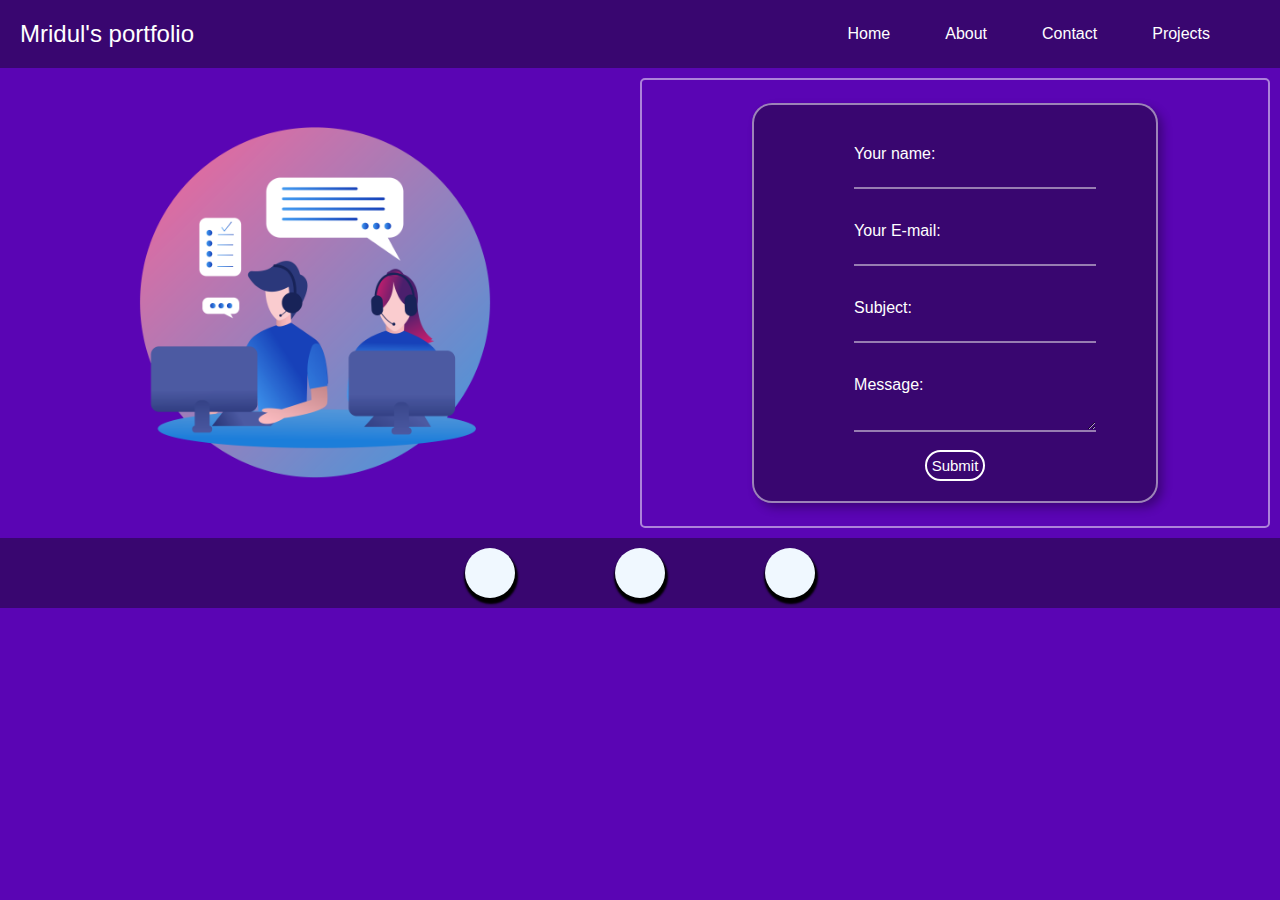
<file: contact.html>
<!DOCTYPE html>
<!--[if lt IE 7]>      <html class="no-js lt-ie9 lt-ie8 lt-ie7"> <![endif]-->
<!--[if IE 7]>         <html class="no-js lt-ie9 lt-ie8"> <![endif]-->
<!--[if IE 8]>         <html class="no-js lt-ie9"> <![endif]-->
<!--[if gt IE 8]>      <html class="no-js"> <!--<![endif]-->
<html>

<head>
    <meta charset="utf-8">
    <meta http-equiv="X-UA-Compatible" content="IE=edge">
    <title></title>
    <meta name="description" content="">
    <meta name="viewport" content="width=device-width, initial-scale=1">
    <link rel="stylesheet" href="style.css">
</head>

<body>
    <header>
        <div class="navStyle">
            <div class="left">Mridul's portfolio</div>
            <div class="right">
                <ul class="list">
                    <li><a href="index.html">Home</a></li>
                    <li><a href="about.html">About</a></li>
                    <li><a href="contact.html">Contact</a></li>
                    <li><a href="project.html">Projects</a></li>
                </ul>
            </div>
        </div>
    </header>
    <main>
        <div class="box">
            <div class="photo">
                <img src="contact.png" alt="contact image">
            </div>
             <div class="form-box">
               
                  <form action="">
                    <div class="form-row">
                      <label for="name">Your name:</label><br>
                      <input type="text" id="name" class="input-field" placeholder="">
                    </div>
                
                    <div class="form-row">
                      <label for="email">Your E-mail:</label><br>
                      <input type="email" id="email" class="input-field" placeholder="">
                    </div>
                
                    <div class="form-row">
                      <label for="subject">Subject:</label><br>
                      <input type="text" id="subject" class="input-field" placeholder="">
                    </div>
                
                    <div class="form-row">
                      <label for="message">Message:</label><br>
                      <textarea id="message" class="input-field" placeholder=""></textarea>
                    </div>
                
                    <button type="submit">Submit</button>
                  </form>
             </div>
        </div>
    </main>
    <div class="footer">
        <a class="jalebi" href="" target="_blank">
            <i class="fa-brands fa-facebook fa-2xl"></i>
        </a>
        <a  class="jalebi" href="" target="_blank">
            <i class="fa-brands fa-linkedin fa-2xl"></i>
        </a>
        <a class="jalebi" href="" target="_blank">
            <i class="fa-brands fa-instagram fa-2xl"></i>
        </a>
    </div>
    <script src="" async defer></script>
</body>

</html>
</file>
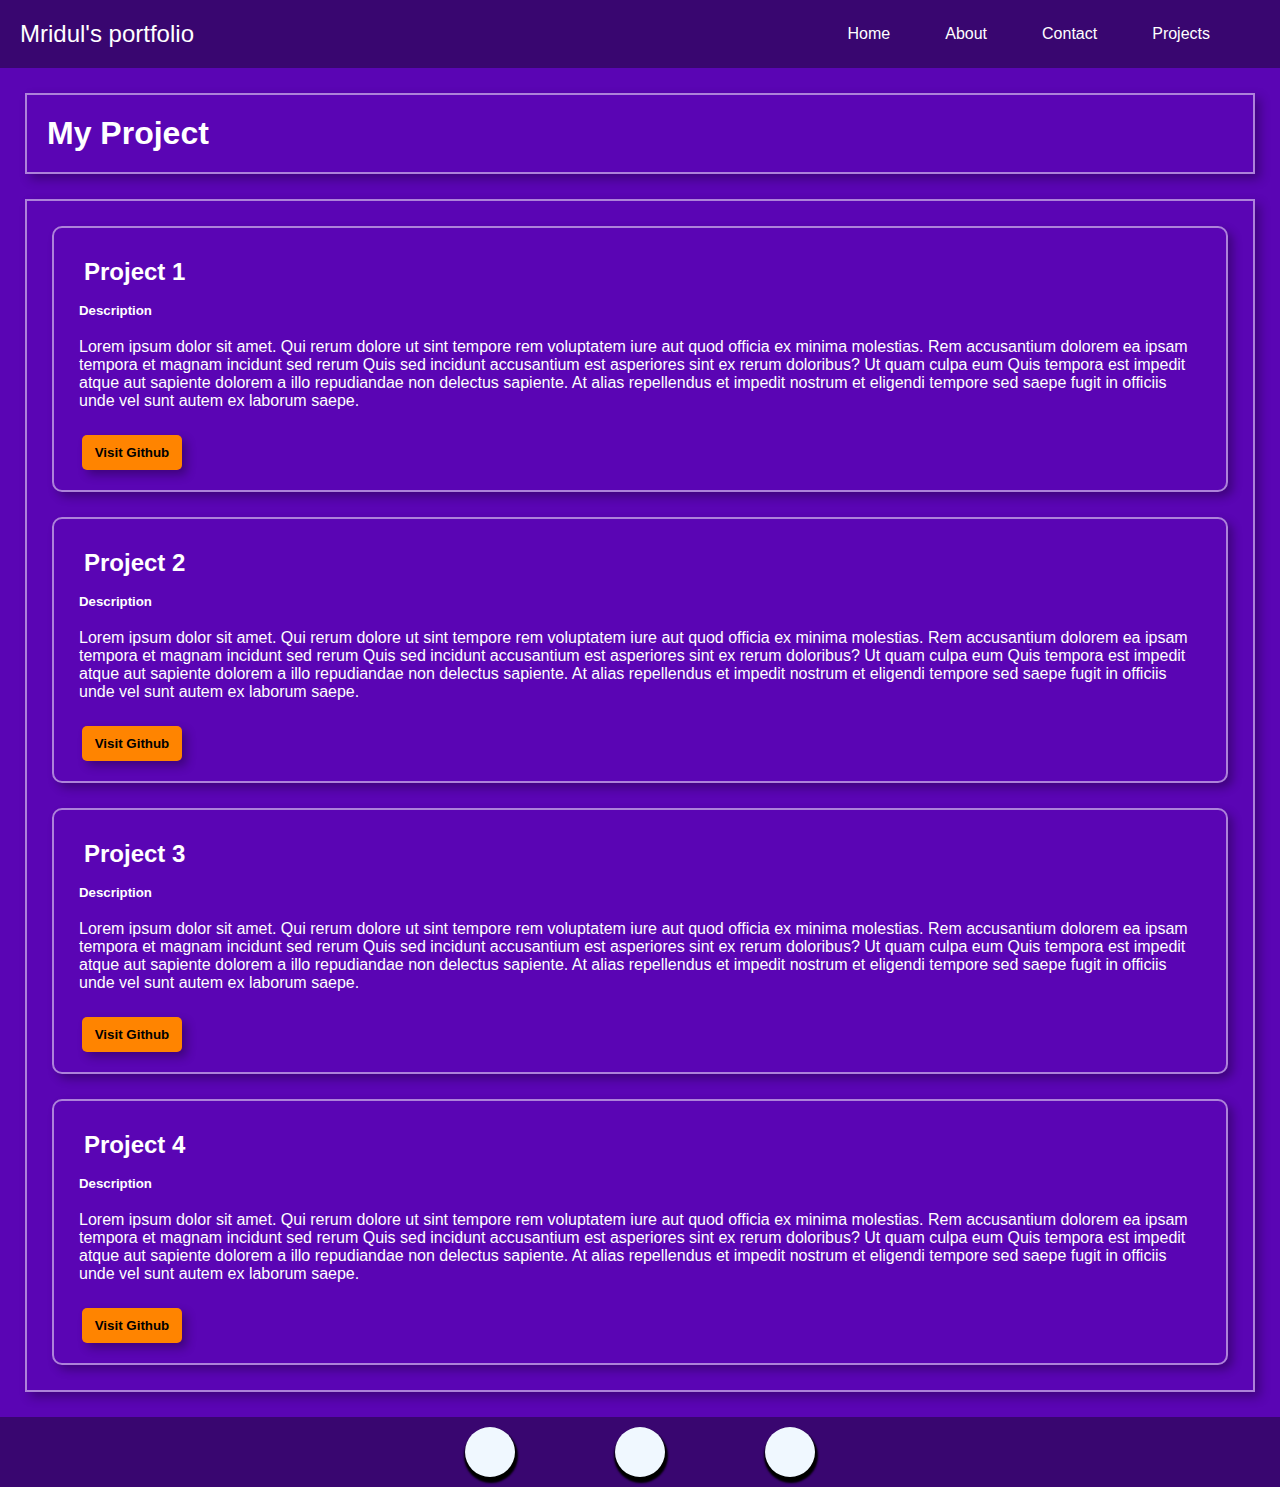
<file: project.html>
<!DOCTYPE html>
<html lang="en">
  <head>
    <meta charset="UTF-8" />
    <meta name="viewport" content="width=device-width, initial-scale=1.0" />
    <title>Project</title>
    <link rel="stylesheet" href="style.css" />
  </head>
  <body>
    <header>
      <div class="navStyle">
          <div class="left">Mridul's portfolio</div>
          <div class="right">
              <ul class="list">
                  <li><a href="index.html">Home</a></li>
                  <li><a href="about.html">About</a></li>
                  <li><a href="contact.html">Contact</a></li>
                  <li><a href="project.html">Projects</a></li>
              </ul>
          </div>
      </div>
  </header>
    <div class="projectMain">
      <h1>My Project</h1>
    </div>
    <div class="projectList">
      <div class="project">
        <div class="projectTitle"><h2>Project 1</h2></div>

        <h5 class="description">Description</h5>
        <p class="paragraph">
          Lorem ipsum dolor sit amet. Qui rerum dolore ut sint tempore rem
          voluptatem iure aut quod officia ex minima molestias. Rem accusantium
          dolorem ea ipsam tempora et magnam incidunt sed rerum Quis sed
          incidunt accusantium est asperiores sint ex rerum doloribus? Ut quam
          culpa eum Quis tempora est impedit atque aut sapiente dolorem a illo
          repudiandae non delectus sapiente. At alias repellendus et impedit
          nostrum et eligendi tempore sed saepe fugit in officiis unde vel sunt
          autem ex laborum saepe.
        </p>
        <button class="buttonStyle">Visit Github</button>
      </div>
      <div class="project">
        <div class="projectTitle"><h2>Project 2</h2></div>
        <h5 class="description">Description</h5>
        <p class="paragraph">
          Lorem ipsum dolor sit amet. Qui rerum dolore ut sint tempore rem
          voluptatem iure aut quod officia ex minima molestias. Rem accusantium
          dolorem ea ipsam tempora et magnam incidunt sed rerum Quis sed
          incidunt accusantium est asperiores sint ex rerum doloribus? Ut quam
          culpa eum Quis tempora est impedit atque aut sapiente dolorem a illo
          repudiandae non delectus sapiente. At alias repellendus et impedit
          nostrum et eligendi tempore sed saepe fugit in officiis unde vel sunt
          autem ex laborum saepe.
        </p>
        <button class="buttonStyle">Visit Github</button>
      </div>
      <div class="project">
        <div class="projectTitle"><h2>Project 3</h2></div>
        <h5 class="description">Description</h5>
        <p class="paragraph">
          Lorem ipsum dolor sit amet. Qui rerum dolore ut sint tempore rem
          voluptatem iure aut quod officia ex minima molestias. Rem accusantium
          dolorem ea ipsam tempora et magnam incidunt sed rerum Quis sed
          incidunt accusantium est asperiores sint ex rerum doloribus? Ut quam
          culpa eum Quis tempora est impedit atque aut sapiente dolorem a illo
          repudiandae non delectus sapiente. At alias repellendus et impedit
          nostrum et eligendi tempore sed saepe fugit in officiis unde vel sunt
          autem ex laborum saepe.
        </p>
        <button class="buttonStyle">Visit Github</button>
      </div>
      <div class="project">
        <div class="projectTitle"><h2>Project 4</h2></div>

        <h5 class="description">Description</h5>
        <p class="paragraph">
          Lorem ipsum dolor sit amet. Qui rerum dolore ut sint tempore rem
          voluptatem iure aut quod officia ex minima molestias. Rem accusantium
          dolorem ea ipsam tempora et magnam incidunt sed rerum Quis sed
          incidunt accusantium est asperiores sint ex rerum doloribus? Ut quam
          culpa eum Quis tempora est impedit atque aut sapiente dolorem a illo
          repudiandae non delectus sapiente. At alias repellendus et impedit
          nostrum et eligendi tempore sed saepe fugit in officiis unde vel sunt
          autem ex laborum saepe.
        </p>
        <button class="buttonStyle">Visit Github</button>
      </div>
    </div>
    <div class="footer">
      <a class="jalebi" href="" target="_blank">
          <i class="fa-brands fa-facebook fa-2xl"></i>
      </a>
      <a  class="jalebi" href="" target="_blank">
          <i class="fa-brands fa-linkedin fa-2xl"></i>
      </a>
      <a class="jalebi" href="" target="_blank">
          <i class="fa-brands fa-instagram fa-2xl"></i>
      </a>
  </div>

  </body>
</html>
</file>
<file: style.css>
/* Reset some default styles to ensure consistency */
* {
  margin: 0;
  padding: 0;
  box-sizing: border-box;
}

body {
  background-color: rgb(90, 5, 180);
  color: white;
  font-family: "Poppins", sans-serif;
}
/* Set a background color and text color for the header */
header {
  background-color: rgb(57, 6, 112);
  color: white;
  padding: 10px;
  padding-right: 20px;
  display: block;
}
/* Style the navigation bar */
.navStyle {
  display: flex;
  justify-content: space-between;
  align-items: center;
  padding: 10px;
}

/* Style the left part of the navigation bar (logo or site name) */
.left {
  font-size: 24px;
}

/* Style the right part of the navigation bar (menu items) */
.right {
  display: flex;
  margin-right: 40px;
}

.list {
  list-style: none;
  display: flex;
}

.list li a {
  margin-left: 55px;
  cursor: pointer;
  background: transparent;
  color: white;
  text-decoration: none;
}

/* Add some basic hover effect for the menu items */
.list li a:hover {
  color: #ff9900;
  /* Change to your desired hover color */
}

.container {
  display: flex;
}

.left-half {
  width: 40%;
  height: 50%;
  margin-top: 10%;
  margin-left: 5%;
  font-family: "Lucida Console", Monaco, monospace;
  display: block;
  font-size: 30px;
  padding: 20px;
  color: white;
  background: transparent;
  border: 2px solid rgba(255, 255, 255, 0.5);
  box-shadow: 5px 5px 10px rgba(0, 0, 0, 0.3);
  position: relative;
  border-radius: 10px;
}

.blue {
  color: gold;
}
.right-half {
  width: 40%;
  height: 50%;
  margin: 5%;
  padding-left: 40px;
}

.right-half img {
  width: 80%;
  /* Make the image take the full width of the container */
  height: 60%;
  /* Maintain the image's aspect ratio */
}

.button {
  position: absolute;
  bottom: -120px;
  /* Adjust this value to control the vertical position */
  left: 20%;
  /* Center the button horizontally */
  transform: translateX(-50%);
  background: transparent;
  color: white;
  border: 2px solid rgba(255, 255, 255, 0.5);
  border-radius: 10px;
  box-shadow: 5px 5px 10px rgba(0, 0, 0, 0.3);
  display: flex;
  justify-content: center;
  align-items: center;
}

.button button {
  background: transparent;
  border: none;
  color: white;
  padding: 5px;
  font-size: 15px;
  cursor: pointer;
}

.button button:hover {
  color: #ff9900;
  /* Change to your desired hover color */
}

.footer {
  display: flex;
  justify-content: center;
  align-items: center;
  background-color: rgb(57, 6, 112);
}

.jalebi {
  height: 50px;
  width: 50px;
  background-color: aliceblue;
  border-radius: 50px;
  text-align: center;
  margin-right: 50px;
  margin-left: 50px;
  margin-bottom: 10px;
  margin-top: 10px;
  line-height: 50px;
  box-shadow: 1px 4px 2px 2px black;
  color: black;
}

.jalebi i {
  transition: all 0.3 linear;
}

.jalebi:hover i {
  transform: scale(1.3);
}

/*---------------------------------------------- Style for contact section--------------------------------------------- */
.box {
  display: flex;
  justify-content: center;
  align-items: center;
}
.photo {
  flex-basis: 50%;
  justify-content: center;
  align-items: center;
  display: flex;
}

.form-box {
  flex-basis: 50%;
  justify-content: center;
  align-items: center;
  display: flex;
  border: 2px solid rgba(255, 255, 255, 0.5);
  height: 450px;
  width: 100px;
  margin: 10px;
  border-radius: 5px;
}
.photo img {
  width: 70%;
  height: auto;
}

.form-box form {
  justify-content: center;
  align-items: center;
  display: flex;
  flex-direction: column;
  border: 2px solid rgba(255, 255, 255, 0.5);
  border-radius: 20px;
  height: 400px;
  width: 65%;
  margin: 10px;
  box-shadow: 5px 5px 10px rgba(0, 0, 0, 0.3);
  background-color: rgb(57, 6, 112);
}

.form-row {
  padding: 20px;
  width: 60%;
}
.input-field {
  width: 120%;
  height: 70%;
  color: white;
  background: transparent;
  border: 0;
  border-bottom: 2px solid rgba(246, 243, 243, 0.5);
}
form button {
  background: transparent;
  border: 2px solid white;
  color: white;
  padding: 5px;
  font-size: 15px;
  cursor: pointer;
  border-radius: 20px;
}

.projectMain {
  height: 100%;
  padding: 20px;
  margin: 25px;
  border: 2px solid rgba(255, 255, 255, 0.5);
  box-shadow: 5px 5px 10px rgba(0, 0, 0, 0.3);
}
.projectList {
  margin: 25px;
  border: 2px solid rgba(255, 255, 255, 0.5);
  box-shadow: 5px 5px 10px rgba(0, 0, 0, 0.3);
}
.project {
  margin: 25px;
  padding: 10px;
  border: 2px solid rgba(255, 255, 255, 0.5);
  box-shadow: 5px 5px 10px rgba(0, 0, 0, 0.3);
  border-radius: 10px;
}
.projectTitle {
  height: 40px;
  justify-content: center;
  align-items: center;
  padding: 10px;
  margin: 10px;
}
.description {
  padding: 5px;
  margin: 10px;
}
.paragraph {
  margin: 10px;
  padding: 5px;
}
.buttonStyle {
  margin: 10px;
  padding: 5px;
  border-radius: 5px;
  border: 0px;
  background-color: #ff8400;
  margin-left: 18px;
  box-shadow: 5px 5px 10px rgba(0, 0, 0, 0.3);
  height: 35px;
  width: 100px;
  font-weight: bold;
}

/*----------------------------------------style for about section----------------------------------------------------------*/

.outer {
  display: flex;
  justify-content: center;
  align-items: center;
}
.inner1 {
  flex-basis: 50%;
  padding: 20px;
}
.inner2 {
  flex-basis: 50%;
  justify-content: center;
  align-items: center;
  display: flex;
}
.inner2 img {
  width: 60%;
  height: 60%;
  object-fit: cover; /* Adjust to your preference (cover, contain, etc.) */

}
.about-me {
  flex: 1;
  /* background-color: red; */
  padding: 10px;
  margin: 10px;
  border: 2px solid rgba(255, 255, 255, 0.5);
  box-shadow: 5px 5px 10px rgba(0, 0, 0, 0.3);
  border-radius: 5px;
}
.qualification {
  flex: 1;
  padding: 10px;
  margin: 10px;
  border: 2px solid rgba(255, 255, 255, 0.5);
  box-shadow: 5px 5px 10px rgba(0, 0, 0, 0.3);
  border-radius: 5px;
}
.skill {
  flex: 1;
  padding: 10px;
  margin: 10px;
  border: 2px solid rgba(255, 255, 255, 0.5);
  box-shadow: 5px 5px 10px rgba(0, 0, 0, 0.3);
  border-radius: 5px;
}
.skillContainer {
  flex: 1;
  padding: 10px;
  margin: 10px;
  flex-direction: column;
  display: flex;
}
.buttonContainer1 {
  flex: 1;
  padding: 10px;
  margin: 10px;
  display: flex;
}
.certification {
  flex: 1;
  padding: 10px;
  margin: 10px;
  border: 2px solid rgba(255, 255, 255, 0.5);
  box-shadow: 5px 5px 10px rgba(0, 0, 0, 0.3);
  border-radius: 5px;
}
.btech {
  margin: 5px;
  padding: 5px;
}
.certificateContainer{
  display: flex;
  justify-content: space-between;
}
.certificateContainer img{
  height:150px;
  width:150px;
  margin:20px;
}
</file>
